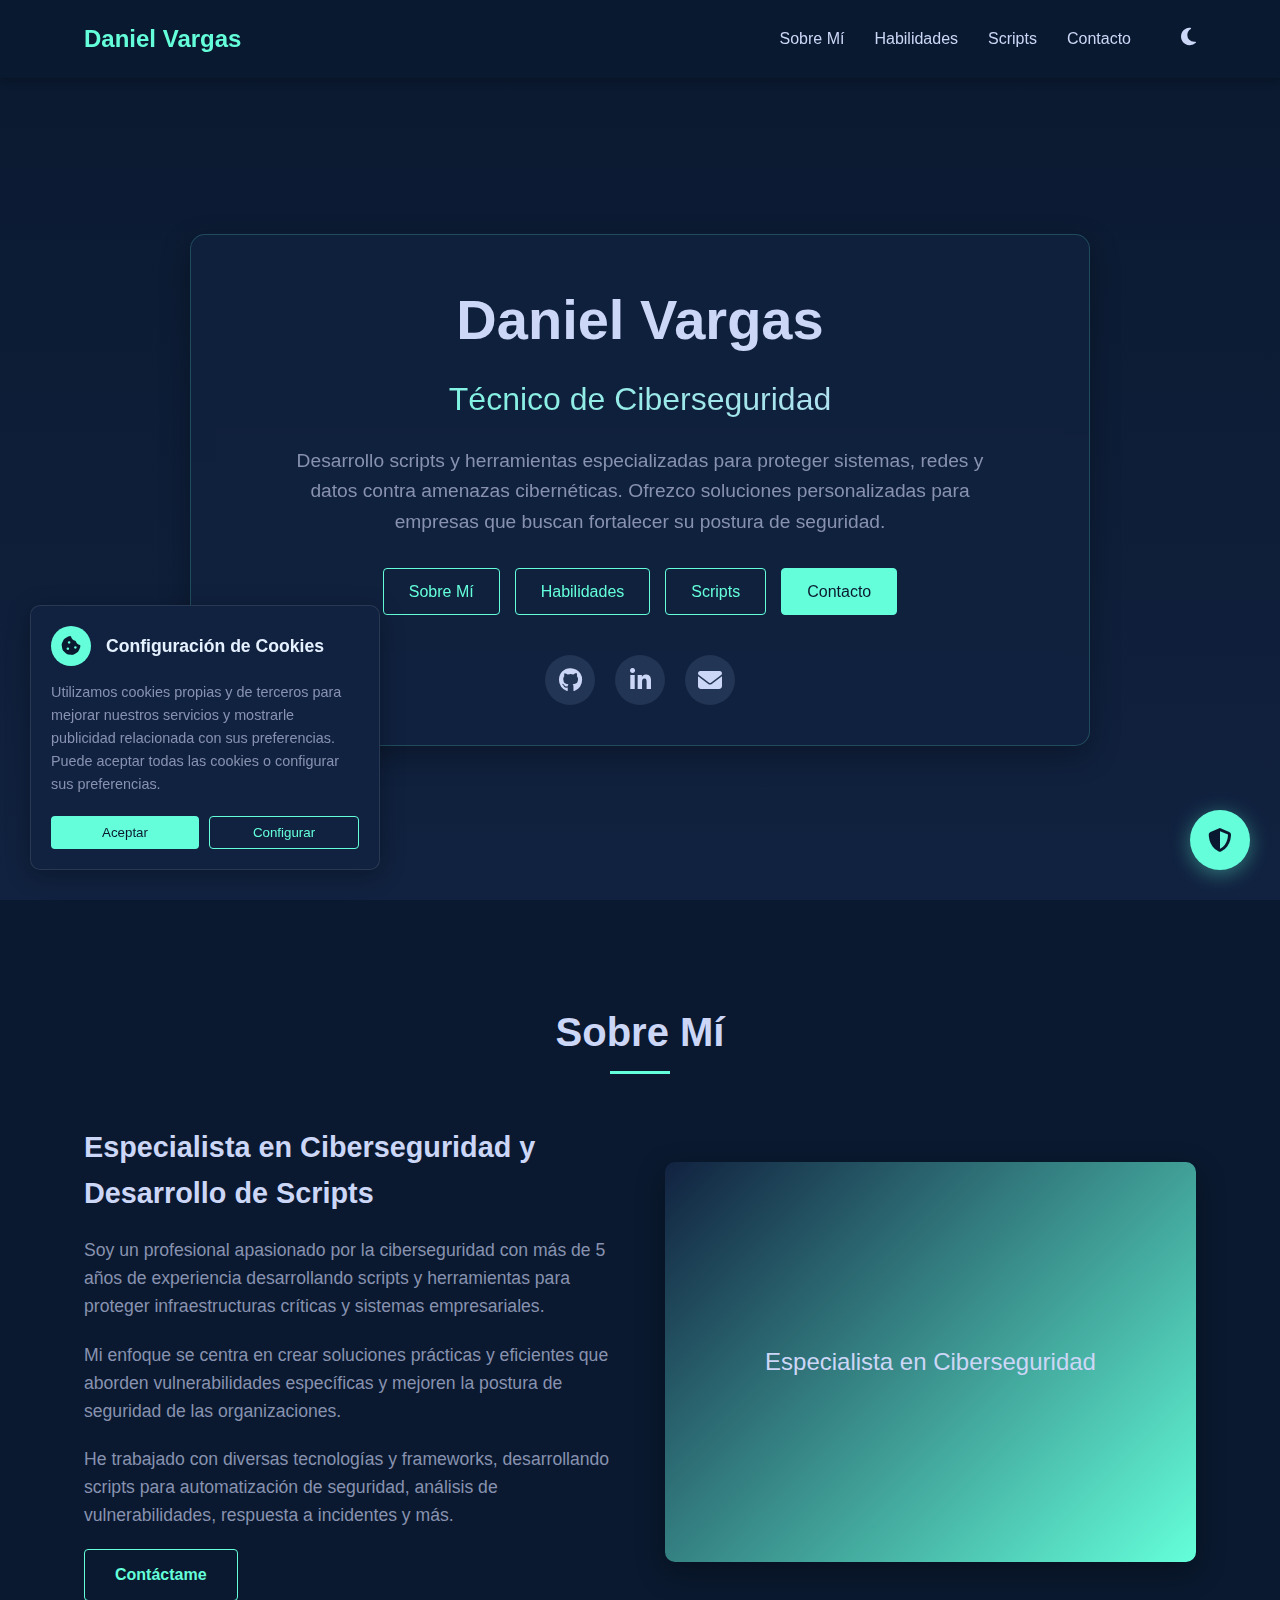
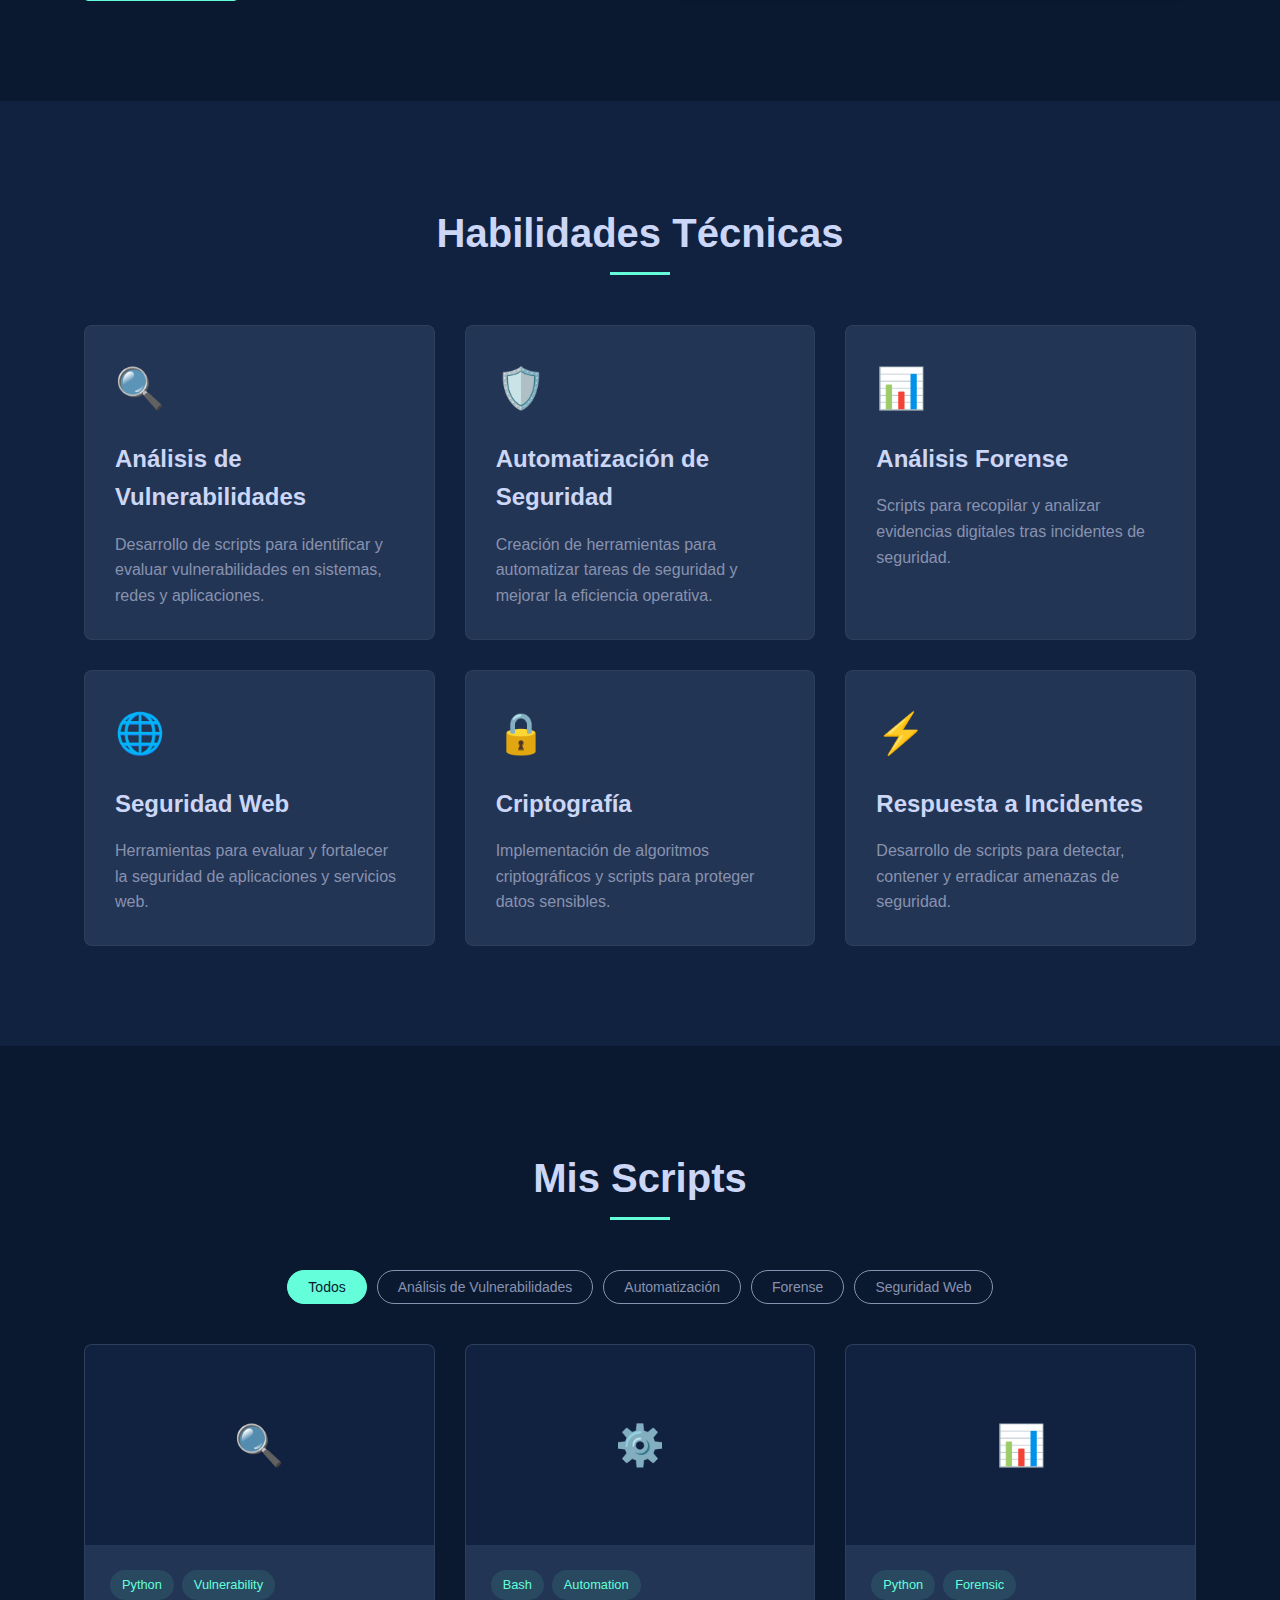
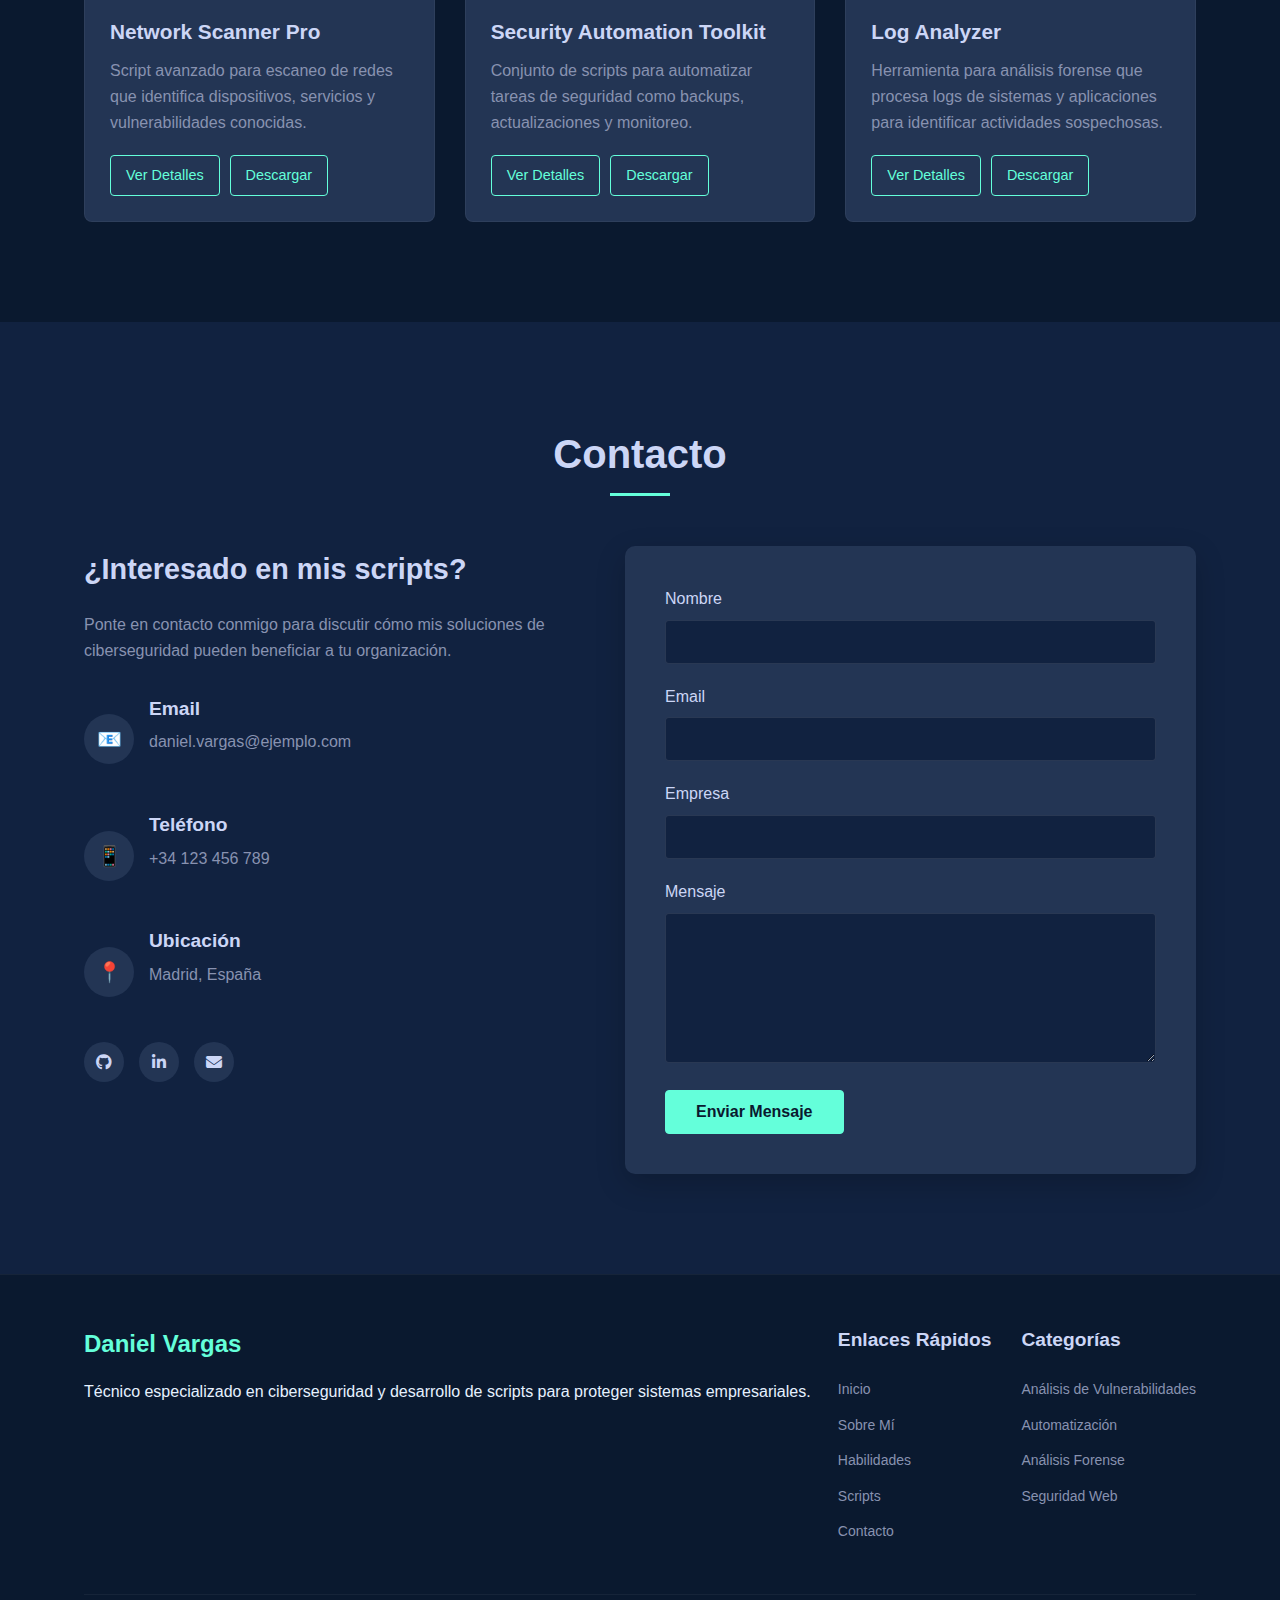
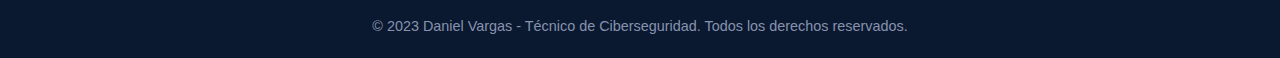
<file: Mi web/index.html>
<!DOCTYPE html>
<html lang="es">
<head>
    <meta charset="UTF-8">
    <meta name="viewport" content="width=device-width, initial-scale=1.0">
    <title>Daniel Vargas | Técnico de Ciberseguridad</title>
    <link rel="stylesheet" href="https://cdnjs.cloudflare.com/ajax/libs/font-awesome/6.4.0/css/all.min.css">
    <style>
        :root {
            --primary-dark: #0a192f;
            --primary-medium: #112240;
            --primary-light: #233554;
            --accent: #64ffda;
            --accent-light: #8affdf;
            --text-primary: #e6f1ff;
            --text-secondary: #8892b0;
            --text-light: #ccd6f6;
            --white: #ffffff;
            --light-bg: #ffffff;
            --light-surface: #f8f9fa;
            --light-border: #e9ecef;
            --light-text: #2d3748;
            --light-secondary: #4a5568;
        }

        * {
            margin: 0;
            padding: 0;
            box-sizing: border-box;
            font-family: 'Segoe UI', Tahoma, Geneva, Verdana, sans-serif;
            transition: background-color 0.3s, color 0.3s, border-color 0.3s;
        }

        html {
            scroll-behavior: smooth;
        }

        body {
            background-color: var(--primary-dark);
            color: var(--text-primary);
            line-height: 1.6;
            overflow-x: hidden;
        }

        body.light-mode {
            background-color: var(--light-bg);
            color: var(--light-text);
        }

        .container {
            width: 90%;
            max-width: 1200px;
            margin: 0 auto;
            padding: 0 20px;
        }

        /* Header */
        header {
            background-color: rgba(10, 25, 47, 0.95);
            position: fixed;
            width: 100%;
            top: 0;
            z-index: 1000;
            box-shadow: 0 2px 10px rgba(0, 0, 0, 0.3);
            backdrop-filter: blur(10px);
        }

        .light-mode header {
            background-color: rgba(255, 255, 255, 0.95);
            box-shadow: 0 2px 10px rgba(0, 0, 0, 0.1);
        }

        .navbar {
            display: flex;
            justify-content: space-between;
            align-items: center;
            padding: 20px 0;
        }

        .logo {
            font-size: 24px;
            font-weight: 700;
            color: var(--accent);
            text-decoration: none;
        }

        .light-mode .logo {
            color: var(--primary-medium);
        }

        .nav-links {
            display: flex;
            list-style: none;
        }

        .nav-links li {
            margin-left: 30px;
        }

        .nav-links a {
            color: var(--text-light);
            text-decoration: none;
            font-weight: 500;
            transition: color 0.3s;
            font-size: 16px;
        }

        .light-mode .nav-links a {
            color: var(--light-text);
        }

        .nav-links a:hover {
            color: var(--accent);
        }

        .light-mode .nav-links a:hover {
            color: var(--primary-medium);
        }

        .theme-toggle {
            background: none;
            border: none;
            color: var(--text-light);
            font-size: 20px;
            cursor: pointer;
            margin-left: 20px;
            transition: transform 0.3s;
        }

        .light-mode .theme-toggle {
            color: var(--light-text);
        }

        .theme-toggle:hover {
            transform: scale(1.1);
        }

        .mobile-menu {
            display: none;
            font-size: 24px;
            cursor: pointer;
            color: var(--text-light);
        }

        .light-mode .mobile-menu {
            color: var(--light-text);
        }

        /* Hero Section */
        .hero {
            padding: 180px 0 100px;
            background: linear-gradient(to bottom, var(--primary-dark), var(--primary-medium));
            text-align: center;
            min-height: 100vh;
            display: flex;
            align-items: center;
            position: relative;
            overflow: hidden;
        }

        .light-mode .hero {
            background: linear-gradient(to bottom, var(--light-surface), var(--light-bg));
        }

        .hero-container {
            max-width: 900px;
            margin: 0 auto;
            position: relative;
            z-index: 1;
            background: rgba(17, 34, 64, 0.7);
            border-radius: 15px;
            padding: 40px;
            box-shadow: 0 10px 30px rgba(0, 0, 0, 0.3);
            backdrop-filter: blur(10px);
            border: 1px solid rgba(100, 255, 218, 0.2);
        }

        .light-mode .hero-container {
            background: rgba(255, 255, 255, 0.9);
            box-shadow: 0 10px 30px rgba(0, 0, 0, 0.1);
            border: 1px solid var(--light-border);
        }

        .hero h1 {
            font-size: 3.5rem;
            margin-bottom: 10px;
            color: var(--text-light);
        }

        .light-mode .hero h1 {
            color: var(--light-text);
        }

        .hero .subtitle {
            font-size: 2rem;
            margin-bottom: 20px;
            background: linear-gradient(45deg, var(--accent), var(--text-light));
            -webkit-background-clip: text;
            -webkit-text-fill-color: transparent;
            background-clip: text;
        }

        .light-mode .hero .subtitle {
            background: linear-gradient(45deg, var(--primary-medium), var(--light-text));
            -webkit-background-clip: text;
            -webkit-text-fill-color: transparent;
            background-clip: text;
        }

        .hero p {
            font-size: 1.2rem;
            color: var(--text-secondary);
            margin: 0 auto 30px;
            max-width: 700px;
        }

        .light-mode .hero p {
            color: var(--light-secondary);
        }

        .hero-buttons {
            display: flex;
            justify-content: center;
            gap: 15px;
            margin-bottom: 40px;
            flex-wrap: wrap;
        }

        .hero-btn {
            display: inline-block;
            padding: 10px 25px;
            background-color: transparent;
            color: var(--accent);
            border: 1px solid var(--accent);
            border-radius: 4px;
            text-decoration: none;
            font-weight: 500;
            transition: all 0.3s;
            cursor: pointer;
            font-size: 16px;
        }

        .light-mode .hero-btn {
            color: var(--primary-medium);
            border: 1px solid var(--primary-medium);
        }

        .hero-btn:hover {
            background-color: rgba(100, 255, 218, 0.1);
            transform: translateY(-3px);
            box-shadow: 0 5px 15px rgba(100, 255, 218, 0.3);
        }

        .light-mode .hero-btn:hover {
            background-color: rgba(10, 25, 47, 0.1);
            box-shadow: 0 5px 15px rgba(10, 25, 47, 0.2);
        }

        .social-icons {
            display: flex;
            justify-content: center;
            gap: 20px;
            margin-top: 30px;
        }

        .social-icon {
            width: 50px;
            height: 50px;
            background-color: var(--primary-light);
            border-radius: 50%;
            display: flex;
            align-items: center;
            justify-content: center;
            color: var(--text-light);
            text-decoration: none;
            transition: all 0.3s;
            font-size: 24px;
        }

        .light-mode .social-icon {
            background-color: var(--light-surface);
            color: var(--light-text);
            box-shadow: 0 4px 10px rgba(0, 0, 0, 0.05);
        }

        .social-icon:hover {
            background-color: var(--accent);
            color: var(--primary-dark);
            transform: translateY(-5px);
            box-shadow: 0 5px 15px rgba(100, 255, 218, 0.4);
        }

        .light-mode .social-icon:hover {
            background-color: var(--primary-medium);
            color: var(--white);
            box-shadow: 0 5px 15px rgba(10, 25, 47, 0.3);
        }

        .btn {
            display: inline-block;
            padding: 12px 30px;
            background-color: transparent;
            color: var(--accent);
            border: 1px solid var(--accent);
            border-radius: 4px;
            text-decoration: none;
            font-weight: 600;
            transition: all 0.3s;
            cursor: pointer;
            font-size: 16px;
        }

        .btn:hover {
            background-color: rgba(100, 255, 218, 0.1);
            transform: translateY(-3px);
            box-shadow: 0 10px 20px rgba(0, 0, 0, 0.2);
        }

        .btn-primary {
            background-color: var(--accent);
            color: var(--primary-dark);
        }

        .light-mode .btn-primary {
            background-color: var(--primary-medium);
            color: var(--white);
            border: 1px solid var(--primary-medium);
        }

        .btn-primary:hover {
            background-color: var(--accent-light);
            box-shadow: 0 10px 20px rgba(100, 255, 218, 0.3);
        }

        .light-mode .btn-primary:hover {
            background-color: var(--primary-dark);
            box-shadow: 0 10px 20px rgba(10, 25, 47, 0.3);
        }

        /* About Section */
        .section {
            padding: 100px 0;
        }

        .light-mode .section {
            background-color: var(--light-bg);
        }

        .section-title {
            text-align: center;
            margin-bottom: 60px;
        }

        .section-title h2 {
            font-size: 2.5rem;
            color: var(--text-light);
            position: relative;
            display: inline-block;
        }

        .light-mode .section-title h2 {
            color: var(--light-text);
        }

        .section-title h2::after {
            content: '';
            position: absolute;
            bottom: -10px;
            left: 50%;
            transform: translateX(-50%);
            width: 60px;
            height: 3px;
            background-color: var(--accent);
        }

        .light-mode .section-title h2::after {
            background-color: var(--primary-medium);
        }

        .about-content {
            display: flex;
            align-items: center;
            gap: 50px;
        }

        .about-text {
            flex: 1;
        }

        .about-text h3 {
            font-size: 1.8rem;
            margin-bottom: 20px;
            color: var(--text-light);
        }

        .light-mode .about-text h3 {
            color: var(--light-text);
        }

        .about-text p {
            color: var(--text-secondary);
            margin-bottom: 20px;
            font-size: 1.1rem;
        }

        .light-mode .about-text p {
            color: var(--light-secondary);
        }

        .about-image {
            flex: 1;
            border-radius: 10px;
            overflow: hidden;
            box-shadow: 0 10px 30px rgba(0, 0, 0, 0.3);
            background: linear-gradient(135deg, var(--primary-medium), var(--accent));
            height: 400px;
            display: flex;
            align-items: center;
            justify-content: center;
            color: var(--text-light);
            font-size: 1.5rem;
            transition: transform 0.3s;
        }

        .light-mode .about-image {
            background: linear-gradient(135deg, var(--primary-medium), var(--light-text));
            color: var(--white);
        }

        .about-image:hover {
            transform: scale(1.03);
        }

        /* Skills Section */
        .skills {
            background-color: var(--primary-medium);
        }

        .light-mode .skills {
            background-color: var(--light-surface);
        }

        .skills-grid {
            display: grid;
            grid-template-columns: repeat(auto-fit, minmax(300px, 1fr));
            gap: 30px;
        }

        .skill-card {
            background-color: var(--primary-light);
            padding: 30px;
            border-radius: 8px;
            transition: transform 0.3s, border-color 0.3s;
            border: 1px solid rgba(255, 255, 255, 0.05);
        }

        .light-mode .skill-card {
            background-color: var(--white);
            border: 1px solid var(--light-border);
            box-shadow: 0 5px 15px rgba(0, 0, 0, 0.05);
        }

        .skill-card:hover {
            transform: translateY(-10px);
            border-color: var(--accent);
            box-shadow: 0 15px 30px rgba(100, 255, 218, 0.2);
        }

        .light-mode .skill-card:hover {
            border-color: var(--primary-medium);
            box-shadow: 0 15px 30px rgba(10, 25, 47, 0.1);
        }

        .skill-icon {
            font-size: 40px;
            color: var(--accent);
            margin-bottom: 20px;
        }

        .light-mode .skill-icon {
            color: var(--primary-medium);
        }

        .skill-card h3 {
            font-size: 1.5rem;
            margin-bottom: 15px;
            color: var(--text-light);
        }

        .light-mode .skill-card h3 {
            color: var(--light-text);
        }

        .skill-card p {
            color: var(--text-secondary);
        }

        .light-mode .skill-card p {
            color: var(--light-secondary);
        }

        /* Scripts Section */
        .scripts-filter {
            display: flex;
            justify-content: center;
            margin-bottom: 40px;
            flex-wrap: wrap;
            gap: 10px;
        }

        .filter-btn {
            padding: 8px 20px;
            background-color: transparent;
            color: var(--text-secondary);
            border: 1px solid var(--text-secondary);
            border-radius: 30px;
            cursor: pointer;
            transition: all 0.3s;
            font-size: 14px;
        }

        .light-mode .filter-btn {
            color: var(--light-secondary);
            border: 1px solid var(--light-secondary);
        }

        .filter-btn.active, .filter-btn:hover {
            background-color: var(--accent);
            color: var(--primary-dark);
            border-color: var(--accent);
        }

        .light-mode .filter-btn.active, 
        .light-mode .filter-btn:hover {
            background-color: var(--primary-medium);
            color: var(--white);
            border-color: var(--primary-medium);
        }

        .scripts-grid {
            display: grid;
            grid-template-columns: repeat(auto-fill, minmax(350px, 1fr));
            gap: 30px;
        }

        .script-card {
            background-color: var(--primary-light);
            border-radius: 8px;
            overflow: hidden;
            transition: transform 0.3s, border-color 0.3s;
            border: 1px solid rgba(255, 255, 255, 0.05);
        }

        .light-mode .script-card {
            background-color: var(--white);
            border: 1px solid var(--light-border);
            box-shadow: 0 5px 15px rgba(0, 0, 0, 0.05);
        }

        .script-card:hover {
            transform: translateY(-10px);
            border-color: var(--accent);
            box-shadow: 0 15px 30px rgba(100, 255, 218, 0.2);
        }

        .light-mode .script-card:hover {
            border-color: var(--primary-medium);
            box-shadow: 0 15px 30px rgba(10, 25, 47, 0.1);
        }

        .script-image {
            height: 200px;
            background-color: var(--primary-medium);
            display: flex;
            align-items: center;
            justify-content: center;
            color: var(--accent);
            font-size: 40px;
        }

        .light-mode .script-image {
            background-color: var(--light-surface);
            color: var(--primary-medium);
        }

        .script-content {
            padding: 25px;
        }

        .script-tags {
            display: flex;
            flex-wrap: wrap;
            gap: 8px;
            margin-bottom: 15px;
        }

        .script-tag {
            padding: 5px 12px;
            background-color: rgba(100, 255, 218, 0.1);
            color: var(--accent);
            border-radius: 20px;
            font-size: 0.8rem;
        }

        .light-mode .script-tag {
            background-color: rgba(10, 25, 47, 0.1);
            color: var(--primary-medium);
        }

        .script-card h3 {
            font-size: 1.3rem;
            margin-bottom: 10px;
            color: var(--text-light);
        }

        .light-mode .script-card h3 {
            color: var(--light-text);
        }

        .script-card p {
            color: var(--text-secondary);
            margin-bottom: 20px;
        }

        .light-mode .script-card p {
            color: var(--light-secondary);
        }

        .script-links {
            display: flex;
            gap: 10px;
        }

        .script-link {
            padding: 8px 15px;
            background-color: transparent;
            color: var(--accent);
            border: 1px solid var(--accent);
            border-radius: 4px;
            text-decoration: none;
            font-size: 0.9rem;
            transition: all 0.3s;
        }

        .light-mode .script-link {
            color: var(--primary-medium);
            border: 1px solid var(--primary-medium);
        }

        .script-link:hover {
            background-color: rgba(100, 255, 218, 0.1);
        }

        .light-mode .script-link:hover {
            background-color: rgba(10, 25, 47, 0.1);
        }

        /* Contact Section */
        .contact {
            background-color: var(--primary-medium);
            padding: 100px 0;
        }

        .light-mode .contact {
            background-color: var(--light-surface);
        }

        .contact-content {
            display: flex;
            gap: 50px;
        }

        .contact-info {
            flex: 1;
        }

        .contact-info h3 {
            color: var(--text-light);
            margin-bottom: 20px;
            font-size: 1.8rem;
        }

        .light-mode .contact-info h3 {
            color: var(--light-text);
        }

        .contact-info p {
            color: var(--text-secondary);
            margin-bottom: 30px;
        }

        .light-mode .contact-info p {
            color: var(--light-secondary);
        }

        .contact-item {
            display: flex;
            align-items: center;
            margin-bottom: 25px;
        }

        .contact-icon {
            width: 50px;
            height: 50px;
            background-color: var(--primary-light);
            border-radius: 50%;
            display: flex;
            align-items: center;
            justify-content: center;
            margin-right: 15px;
            color: var(--accent);
            font-size: 20px;
        }

        .light-mode .contact-icon {
            background-color: var(--white);
            color: var(--primary-medium);
        }

        .contact-text h4 {
            font-size: 1.2rem;
            margin-bottom: 5px;
            color: var(--text-light);
        }

        .light-mode .contact-text h4 {
            color: var(--light-text);
        }

        .contact-text p {
            color: var(--text-secondary);
        }

        .light-mode .contact-text p {
            color: var(--light-secondary);
        }

        .contact-form {
            flex: 1;
            background-color: var(--primary-light);
            padding: 40px;
            border-radius: 10px;
            box-shadow: 0 10px 30px rgba(0, 0, 0, 0.2);
            transition: all 0.3s ease;
        }

        .light-mode .contact-form {
            background-color: var(--white);
            box-shadow: 0 10px 30px rgba(0, 0, 0, 0.1);
            border: 1px solid var(--light-border);
        }

        .contact-form:hover {
            transform: translateY(-5px);
            box-shadow: 0 15px 40px rgba(100, 255, 218, 0.2);
        }

        .light-mode .contact-form:hover {
            box-shadow: 0 15px 40px rgba(10, 25, 47, 0.15);
        }

        .form-group {
            margin-bottom: 20px;
        }

        .form-group label {
            display: block;
            margin-bottom: 8px;
            color: var(--text-light);
            font-weight: 500;
        }

        .light-mode .form-group label {
            color: var(--light-text);
        }

        .form-control {
            width: 100%;
            padding: 12px 15px;
            background-color: var(--primary-medium);
            border: 1px solid rgba(255, 255, 255, 0.1);
            border-radius: 4px;
            color: var(--text-primary);
            font-size: 1rem;
            transition: all 0.3s;
        }

        .light-mode .form-control {
            background-color: var(--light-surface);
            border: 1px solid var(--light-border);
            color: var(--light-text);
        }

        .form-control:focus {
            outline: none;
            border-color: var(--accent);
            box-shadow: 0 0 0 2px rgba(100, 255, 218, 0.2);
        }

        .light-mode .form-control:focus {
            border-color: var(--primary-medium);
            box-shadow: 0 0 0 2px rgba(10, 25, 47, 0.2);
        }

        textarea.form-control {
            min-height: 150px;
            resize: vertical;
        }

        /* Footer */
        footer {
            background-color: var(--primary-dark);
            padding: 50px 0 20px;
            border-top: 1px solid rgba(255, 255, 255, 0.05);
        }

        .light-mode footer {
            background-color: var(--light-surface);
            border-top: 1px solid var(--light-border);
        }

        .footer-content {
            display: flex;
            justify-content: space-between;
            margin-bottom: 40px;
        }

        .footer-logo {
            font-size: 24px;
            font-weight: 700;
            color: var(--accent);
            margin-bottom: 15px;
        }

        .light-mode .footer-logo {
            color: var(--primary-medium);
        }

        .footer-links {
            display: flex;
            gap: 30px;
        }

        .footer-column h4 {
            font-size: 1.2rem;
            margin-bottom: 20px;
            color: var(--text-light);
        }

        .light-mode .footer-column h4 {
            color: var(--light-text);
        }

        .footer-column ul {
            list-style: none;
        }

        .footer-column ul li {
            margin-bottom: 10px;
        }

        .footer-column ul li a {
            color: var(--text-secondary);
            text-decoration: none;
            transition: color 0.3s;
            font-size: 14px;
        }

        .light-mode .footer-column ul li a {
            color: var(--light-secondary);
        }

        .footer-column ul li a:hover {
            color: var(--accent);
        }

        .light-mode .footer-column ul li a:hover {
            color: var(--primary-medium);
        }

        .social-links {
            display: flex;
            gap: 15px;
            margin-top: 20px;
        }

        .social-link {
            width: 40px;
            height: 40px;
            background-color: var(--primary-light);
            border-radius: 50%;
            display: flex;
            align-items: center;
            justify-content: center;
            color: var(--text-light);
            text-decoration: none;
            transition: all 0.3s;
        }

        .light-mode .social-link {
            background-color: var(--white);
            color: var(--light-text);
            box-shadow: 0 4px 10px rgba(0, 0, 0, 0.05);
        }

        .social-link:hover {
            background-color: var(--accent);
            color: var(--primary-dark);
            transform: translateY(-3px);
        }

        .light-mode .social-link:hover {
            background-color: var(--primary-medium);
            color: var(--white);
        }

        .copyright {
            text-align: center;
            padding-top: 20px;
            border-top: 1px solid rgba(255, 255, 255, 0.05);
            color: var(--text-secondary);
            font-size: 0.9rem;
        }

        .light-mode .copyright {
            border-top: 1px solid var(--light-border);
            color: var(--light-secondary);
        }

        /* Floating Button */
        .floating-btn {
            position: fixed;
            bottom: 30px;
            right: 30px;
            width: 60px;
            height: 60px;
            background-color: var(--accent);
            border-radius: 50%;
            display: flex;
            align-items: center;
            justify-content: center;
            color: var(--primary-dark);
            font-size: 24px;
            box-shadow: 0 4px 20px rgba(100, 255, 218, 0.4);
            cursor: pointer;
            z-index: 1000;
            transition: all 0.3s;
            border: none;
        }

        .light-mode .floating-btn {
            background-color: var(--primary-medium);
            color: var(--white);
            box-shadow: 0 4px 20px rgba(10, 25, 47, 0.3);
        }

        .floating-btn:hover {
            background-color: var(--accent-light);
            transform: scale(1.1);
            box-shadow: 0 6px 25px rgba(100, 255, 218, 0.6);
        }

        .light-mode .floating-btn:hover {
            background-color: var(--primary-dark);
            box-shadow: 0 6px 25px rgba(10, 25, 47, 0.4);
        }

        /* Cookies Banner */
        .cookies-banner {
            position: fixed;
            bottom: 30px;
            left: 30px;
            background-color: var(--primary-medium);
            color: var(--text-primary);
            padding: 20px;
            border-radius: 10px;
            box-shadow: 0 5px 25px rgba(0, 0, 0, 0.3);
            max-width: 350px;
            z-index: 1000;
            transition: all 0.3s ease;
            border: 1px solid rgba(255, 255, 255, 0.1);
        }

        .light-mode .cookies-banner {
            background-color: var(--white);
            color: var(--light-text);
            box-shadow: 0 5px 25px rgba(0, 0, 0, 0.1);
            border: 1px solid var(--light-border);
        }

        .cookies-banner.hidden {
            transform: translateX(-100%);
            opacity: 0;
            visibility: hidden;
        }

        .cookies-header {
            display: flex;
            align-items: center;
            margin-bottom: 15px;
        }

        .cookies-icon {
            width: 40px;
            height: 40px;
            background-color: var(--accent);
            border-radius: 50%;
            display: flex;
            align-items: center;
            justify-content: center;
            margin-right: 15px;
            color: var(--primary-dark);
            font-size: 20px;
        }

        .light-mode .cookies-icon {
            background-color: var(--primary-medium);
            color: var(--white);
        }

        .cookies-title {
            font-weight: 600;
            font-size: 1.1rem;
        }

        .cookies-text {
            margin-bottom: 20px;
            font-size: 0.9rem;
            color: var(--text-secondary);
        }

        .light-mode .cookies-text {
            color: var(--light-secondary);
        }

        .cookies-buttons {
            display: flex;
            gap: 10px;
        }

        .cookie-btn {
            padding: 8px 15px;
            border-radius: 4px;
            border: none;
            cursor: pointer;
            font-weight: 500;
            transition: all 0.3s;
            flex: 1;
        }

        .cookie-accept {
            background-color: var(--accent);
            color: var(--primary-dark);
        }

        .light-mode .cookie-accept {
            background-color: var(--primary-medium);
            color: var(--white);
        }

        .cookie-accept:hover {
            background-color: var(--accent-light);
            transform: translateY(-2px);
        }

        .light-mode .cookie-accept:hover {
            background-color: var(--primary-dark);
        }

        .cookie-settings {
            background-color: transparent;
            color: var(--accent);
            border: 1px solid var(--accent);
        }

        .light-mode .cookie-settings {
            color: var(--primary-medium);
            border: 1px solid var(--primary-medium);
        }

        .cookie-settings:hover {
            background-color: rgba(100, 255, 218, 0.1);
        }

        .light-mode .cookie-settings:hover {
            background-color: rgba(10, 25, 47, 0.1);
        }

        /* Responsive */
        @media (max-width: 992px) {
            .about-content, .contact-content {
                flex-direction: column;
            }
            
            .footer-content {
                flex-direction: column;
                gap: 40px;
            }
            
            .footer-links {
                flex-wrap: wrap;
            }
            
            .hero h1 {
                font-size: 2.8rem;
            }
            
            .hero .subtitle {
                font-size: 1.8rem;
            }
            
            .hero-container {
                padding: 30px;
            }
            
            .contact-form {
                padding: 30px;
            }
        }

        @media (max-width: 768px) {
            .nav-links {
                display: none;
                position: absolute;
                top: 100%;
                left: 0;
                width: 100%;
                background-color: var(--primary-dark);
                flex-direction: column;
                padding: 20px;
                box-shadow: 0 10px 20px rgba(0, 0, 0, 0.2);
            }

            .light-mode .nav-links {
                background-color: var(--light-bg);
            }
            
            .nav-links.active {
                display: flex;
            }
            
            .nav-links li {
                margin: 10px 0;
            }
            
            .mobile-menu {
                display: block;
            }
            
            .hero h1 {
                font-size: 2.2rem;
            }
            
            .hero .subtitle {
                font-size: 1.5rem;
            }
            
            .section-title h2 {
                font-size: 2rem;
            }
            
            .scripts-grid {
                grid-template-columns: 1fr;
            }
            
            .hero-buttons {
                flex-direction: column;
                align-items: center;
            }
            
            .hero-btn {
                width: 200px;
                text-align: center;
            }

            .floating-btn {
                bottom: 20px;
                right: 20px;
                width: 50px;
                height: 50px;
                font-size: 20px;
            }
            
            .hero-container {
                padding: 20px;
            }
            
            .cookies-banner {
                left: 20px;
                right: 20px;
                max-width: none;
                bottom: 90px;
            }
        }

        @media (max-width: 480px) {
            .hero h1 {
                font-size: 1.8rem;
            }
            
            .hero .subtitle {
                font-size: 1.3rem;
            }
            
            .hero p {
                font-size: 1rem;
            }
            
            .btn {
                padding: 10px 20px;
                font-size: 14px;
            }
            
            .hero-btn {
                padding: 8px 16px;
                font-size: 14px;
            }
            
            .hero-container {
                padding: 15px;
            }
            
            .scripts-filter {
                flex-direction: column;
                align-items: center;
            }
            
            .filter-btn {
                width: 200px;
                text-align: center;
            }
            
            .contact-form {
                padding: 20px;
            }
            
            .cookies-buttons {
                flex-direction: column;
            }
        }
    </style>
</head>
<body>
    <!-- Header -->
    <header>
        <div class="container">
            <nav class="navbar">
                <a href="#" class="logo">Daniel Vargas</a>
                <ul class="nav-links">
                    <li><a href="#about">Sobre Mí</a></li>
                    <li><a href="#skills">Habilidades</a></li>
                    <li><a href="#scripts">Scripts</a></li>
                    <li><a href="#contact">Contacto</a></li>
                    <li>
                        <button class="theme-toggle" id="themeToggle">
                            <i class="fas fa-moon"></i>
                        </button>
                    </li>
                </ul>
                <div class="mobile-menu">☰</div>
            </nav>
        </div>
    </header>

    <!-- Hero Section -->
    <section class="hero" id="home">
        <div class="container">
            <div class="hero-container">
                <h1>Daniel Vargas</h1>
                <div class="subtitle">Técnico de Ciberseguridad</div>
                <p>Desarrollo scripts y herramientas especializadas para proteger sistemas, redes y datos contra amenazas cibernéticas. Ofrezco soluciones personalizadas para empresas que buscan fortalecer su postura de seguridad.</p>
                
                <div class="hero-buttons">
                    <a href="#about" class="hero-btn">Sobre Mí</a>
                    <a href="#skills" class="hero-btn">Habilidades</a>
                    <a href="#scripts" class="hero-btn">Scripts</a>
                    <a href="#contact" class="hero-btn btn-primary">Contacto</a>
                </div>
                
                <div class="social-icons">
                    <a href="#" class="social-icon">
                        <i class="fab fa-github"></i>
                    </a>
                    <a href="#" class="social-icon">
                        <i class="fab fa-linkedin-in"></i>
                    </a>
                    <a href="#" class="social-icon">
                        <i class="fas fa-envelope"></i>
                    </a>
                </div>
            </div>
        </div>
    </section>

    <!-- About Section -->
    <section class="section" id="about">
        <div class="container">
            <div class="section-title">
                <h2>Sobre Mí</h2>
            </div>
            <div class="about-content">
                <div class="about-text">
                    <h3>Especialista en Ciberseguridad y Desarrollo de Scripts</h3>
                    <p>Soy un profesional apasionado por la ciberseguridad con más de 5 años de experiencia desarrollando scripts y herramientas para proteger infraestructuras críticas y sistemas empresariales.</p>
                    <p>Mi enfoque se centra en crear soluciones prácticas y eficientes que aborden vulnerabilidades específicas y mejoren la postura de seguridad de las organizaciones.</p>
                    <p>He trabajado con diversas tecnologías y frameworks, desarrollando scripts para automatización de seguridad, análisis de vulnerabilidades, respuesta a incidentes y más.</p>
                    <a href="#contact" class="btn">Contáctame</a>
                </div>
                <div class="about-image">
                    Especialista en Ciberseguridad
                </div>
            </div>
        </div>
    </section>

    <!-- Skills Section -->
    <section class="section skills" id="skills">
        <div class="container">
            <div class="section-title">
                <h2>Habilidades Técnicas</h2>
            </div>
            <div class="skills-grid">
                <div class="skill-card">
                    <div class="skill-icon">🔍</div>
                    <h3>Análisis de Vulnerabilidades</h3>
                    <p>Desarrollo de scripts para identificar y evaluar vulnerabilidades en sistemas, redes y aplicaciones.</p>
                </div>
                <div class="skill-card">
                    <div class="skill-icon">🛡️</div>
                    <h3>Automatización de Seguridad</h3>
                    <p>Creación de herramientas para automatizar tareas de seguridad y mejorar la eficiencia operativa.</p>
                </div>
                <div class="skill-card">
                    <div class="skill-icon">📊</div>
                    <h3>Análisis Forense</h3>
                    <p>Scripts para recopilar y analizar evidencias digitales tras incidentes de seguridad.</p>
                </div>
                <div class="skill-card">
                    <div class="skill-icon">🌐</div>
                    <h3>Seguridad Web</h3>
                    <p>Herramientas para evaluar y fortalecer la seguridad de aplicaciones y servicios web.</p>
                </div>
                <div class="skill-card">
                    <div class="skill-icon">🔒</div>
                    <h3>Criptografía</h3>
                    <p>Implementación de algoritmos criptográficos y scripts para proteger datos sensibles.</p>
                </div>
                <div class="skill-card">
                    <div class="skill-icon">⚡</div>
                    <h3>Respuesta a Incidentes</h3>
                    <p>Desarrollo de scripts para detectar, contener y erradicar amenazas de seguridad.</p>
                </div>
            </div>
        </div>
    </section>

    <!-- Scripts Section -->
    <section class="section" id="scripts">
        <div class="container">
            <div class="section-title">
                <h2>Mis Scripts</h2>
            </div>
            <div class="scripts-filter">
                <button class="filter-btn active" data-filter="all">Todos</button>
                <button class="filter-btn" data-filter="vulnerability">Análisis de Vulnerabilidades</button>
                <button class="filter-btn" data-filter="automation">Automatización</button>
                <button class="filter-btn" data-filter="forensic">Forense</button>
                <button class="filter-btn" data-filter="web">Seguridad Web</button>
            </div>
            <div class="scripts-grid">
                <!-- Script 1 -->
                <div class="script-card" data-category="vulnerability">
                    <div class="script-image">
                        🔍
                    </div>
                    <div class="script-content">
                        <div class="script-tags">
                            <span class="script-tag">Python</span>
                            <span class="script-tag">Vulnerability</span>
                        </div>
                        <h3>Network Scanner Pro</h3>
                        <p>Script avanzado para escaneo de redes que identifica dispositivos, servicios y vulnerabilidades conocidas.</p>
                        <div class="script-links">
                            <a href="#" class="script-link">Ver Detalles</a>
                            <a href="#" class="script-link">Descargar</a>
                        </div>
                    </div>
                </div>
                
                <!-- Script 2 -->
                <div class="script-card" data-category="automation">
                    <div class="script-image">
                        ⚙️
                    </div>
                    <div class="script-content">
                        <div class="script-tags">
                            <span class="script-tag">Bash</span>
                            <span class="script-tag">Automation</span>
                        </div>
                        <h3>Security Automation Toolkit</h3>
                        <p>Conjunto de scripts para automatizar tareas de seguridad como backups, actualizaciones y monitoreo.</p>
                        <div class="script-links">
                            <a href="#" class="script-link">Ver Detalles</a>
                            <a href="#" class="script-link">Descargar</a>
                        </div>
                    </div>
                </div>
                
                <!-- Script 3 -->
                <div class="script-card" data-category="forensic">
                    <div class="script-image">
                        📊
                    </div>
                    <div class="script-content">
                        <div class="script-tags">
                            <span class="script-tag">Python</span>
                            <span class="script-tag">Forensic</span>
                        </div>
                        <h3>Log Analyzer</h3>
                        <p>Herramienta para análisis forense que procesa logs de sistemas y aplicaciones para identificar actividades sospechosas.</p>
                        <div class="script-links">
                            <a href="#" class="script-link">Ver Detalles</a>
                            <a href="#" class="script-link">Descargar</a>
                        </div>
                    </div>
                </div>
            </div>
        </div>
    </section>

    <!-- Contact Section -->
    <section class="contact" id="contact">
        <div class="container">
            <div class="section-title">
                <h2>Contacto</h2>
            </div>
            <div class="contact-content">
                <div class="contact-info">
                    <h3>¿Interesado en mis scripts?</h3>
                    <p>Ponte en contacto conmigo para discutir cómo mis soluciones de ciberseguridad pueden beneficiar a tu organización.</p>
                    
                    <div class="contact-item">
                        <div class="contact-icon">📧</div>
                        <div class="contact-text">
                            <h4>Email</h4>
                            <p>daniel.vargas@ejemplo.com</p>
                        </div>
                    </div>
                    
                    <div class="contact-item">
                        <div class="contact-icon">📱</div>
                        <div class="contact-text">
                            <h4>Teléfono</h4>
                            <p>+34 123 456 789</p>
                        </div>
                    </div>
                    
                    <div class="contact-item">
                        <div class="contact-icon">📍</div>
                        <div class="contact-text">
                            <h4>Ubicación</h4>
                            <p>Madrid, España</p>
                        </div>
                    </div>
                    
                    <div class="social-links">
                        <a href="#" class="social-link">
                            <i class="fab fa-github"></i>
                        </a>
                        <a href="#" class="social-link">
                            <i class="fab fa-linkedin-in"></i>
                        </a>
                        <a href="#" class="social-link">
                            <i class="fas fa-envelope"></i>
                        </a>
                    </div>
                </div>
                
                <div class="contact-form">
                    <form id="contactForm">
                        <div class="form-group">
                            <label for="name">Nombre</label>
                            <input type="text" id="name" class="form-control" required>
                        </div>
                        
                        <div class="form-group">
                            <label for="email">Email</label>
                            <input type="email" id="email" class="form-control" required>
                        </div>
                        
                        <div class="form-group">
                            <label for="company">Empresa</label>
                            <input type="text" id="company" class="form-control">
                        </div>
                        
                        <div class="form-group">
                            <label for="message">Mensaje</label>
                            <textarea id="message" class="form-control" required></textarea>
                        </div>
                        
                        <button type="submit" class="btn btn-primary">Enviar Mensaje</button>
                    </form>
                </div>
            </div>
        </div>
    </section>

    <!-- Footer -->
    <footer>
        <div class="container">
            <div class="footer-content">
                <div class="footer-column">
                    <div class="footer-logo">Daniel Vargas</div>
                    <p>Técnico especializado en ciberseguridad y desarrollo de scripts para proteger sistemas empresariales.</p>
                </div>
                
                <div class="footer-links">
                    <div class="footer-column">
                        <h4>Enlaces Rápidos</h4>
                        <ul>
                            <li><a href="#home">Inicio</a></li>
                            <li><a href="#about">Sobre Mí</a></li>
                            <li><a href="#skills">Habilidades</a></li>
                            <li><a href="#scripts">Scripts</a></li>
                            <li><a href="#contact">Contacto</a></li>
                        </ul>
                    </div>
                    
                    <div class="footer-column">
                        <h4>Categorías</h4>
                        <ul>
                            <li><a href="#">Análisis de Vulnerabilidades</a></li>
                            <li><a href="#">Automatización</a></li>
                            <li><a href="#">Análisis Forense</a></li>
                            <li><a href="#">Seguridad Web</a></li>
                        </ul>
                    </div>
                </div>
            </div>
            
            <div class="copyright">
                <p>&copy; 2023 Daniel Vargas - Técnico de Ciberseguridad. Todos los derechos reservados.</p>
            </div>
        </div>
    </footer>

    <!-- Floating Button -->
    <button class="floating-btn" id="floatingBtn">
        <i class="fas fa-shield-alt"></i>
    </button>

    <!-- Cookies Banner -->
    <div class="cookies-banner" id="cookiesBanner">
        <div class="cookies-header">
            <div class="cookies-icon">
                <i class="fas fa-cookie-bite"></i>
            </div>
            <div class="cookies-title">Configuración de Cookies</div>
        </div>
        <div class="cookies-text">
            Utilizamos cookies propias y de terceros para mejorar nuestros servicios y mostrarle publicidad relacionada con sus preferencias. Puede aceptar todas las cookies o configurar sus preferencias.
        </div>
        <div class="cookies-buttons">
            <button class="cookie-btn cookie-accept" id="cookieAccept">Aceptar</button>
            <button class="cookie-btn cookie-settings" id="cookieSettings">Configurar</button>
        </div>
    </div>

    <script>
        // Esperar a que el DOM esté completamente cargado
        document.addEventListener('DOMContentLoaded', function() {
            console.log("Página cargada correctamente");
            
            // Filtrado de scripts
            const filterButtons = document.querySelectorAll('.filter-btn');
            const scriptCards = document.querySelectorAll('.script-card');
            
            filterButtons.forEach(button => {
                button.addEventListener('click', function() {
                    // Remover clase active de todos los botones
                    filterButtons.forEach(btn => btn.classList.remove('active'));
                    
                    // Agregar clase active al botón clickeado
                    this.classList.add('active');
                    
                    const filterValue = this.getAttribute('data-filter');
                    
                    scriptCards.forEach(card => {
                        if (filterValue === 'all' || card.getAttribute('data-category') === filterValue) {
                            card.style.display = 'block';
                        } else {
                            card.style.display = 'none';
                        }
                    });
                });
            });
            
            // Menú móvil
            const mobileMenu = document.querySelector('.mobile-menu');
            const navLinks = document.querySelector('.nav-links');
            
            if (mobileMenu && navLinks) {
                mobileMenu.addEventListener('click', function() {
                    navLinks.classList.toggle('active');
                });
            }
            
            // Formulario de contacto
            const contactForm = document.getElementById('contactForm');
            
            if (contactForm) {
                contactForm.addEventListener('submit', function(e) {
                    e.preventDefault();
                    
                    // Aquí iría la lógica para enviar el formulario
                    alert('¡Gracias por tu mensaje! Te contactaré pronto.');
                    contactForm.reset();
                });
            }
            
            // Smooth scroll para enlaces de navegación
            document.querySelectorAll('a[href^="#"]').forEach(anchor => {
                anchor.addEventListener('click', function(e) {
                    e.preventDefault();
                    
                    const targetId = this.getAttribute('href');
                    if (targetId === '#') return;
                    
                    const targetElement = document.querySelector(targetId);
                    if (targetElement) {
                        window.scrollTo({
                            top: targetElement.offsetTop - 80,
                            behavior: 'smooth'
                        });
                        
                        // Cerrar menú móvil si está abierto
                        if (window.innerWidth <= 768 && navLinks) {
                            navLinks.classList.remove('active');
                        }
                    }
                });
            });
            
            // Toggle de tema claro/oscuro
            const themeToggle = document.getElementById('themeToggle');
            const themeIcon = themeToggle.querySelector('i');
            
            themeToggle.addEventListener('click', function() {
                document.body.classList.toggle('light-mode');
                
                if (document.body.classList.contains('light-mode')) {
                    themeIcon.classList.remove('fa-moon');
                    themeIcon.classList.add('fa-sun');
                } else {
                    themeIcon.classList.remove('fa-sun');
                    themeIcon.classList.add('fa-moon');
                }
            });
            
            // Botón flotante - scroll to top
            const floatingBtn = document.getElementById('floatingBtn');
            
            floatingBtn.addEventListener('click', function() {
                window.scrollTo({
                    top: 0,
                    behavior: 'smooth'
                });
            });
            
            // Cookies Banner
            const cookiesBanner = document.getElementById('cookiesBanner');
            const cookieAccept = document.getElementById('cookieAccept');
            const cookieSettings = document.getElementById('cookieSettings');
            
            // Mostrar banner de cookies después de 2 segundos
            setTimeout(() => {
                cookiesBanner.classList.remove('hidden');
            }, 2000);
            
            // Aceptar cookies
            cookieAccept.addEventListener('click', function() {
                cookiesBanner.classList.add('hidden');
                // Aquí iría la lógica para guardar la preferencia de cookies
                localStorage.setItem('cookiesAccepted', 'true');
            });
            
            // Configurar cookies
            cookieSettings.addEventListener('click', function() {
                // Aquí iría la lógica para mostrar más opciones de configuración
                alert('Aquí podrías mostrar más opciones de configuración de cookies');
            });
            
            // Verificar si ya se aceptaron cookies anteriormente
            if (localStorage.getItem('cookiesAccepted') === 'true') {
                cookiesBanner.classList.add('hidden');
            }
        });
    </script>
</body>
</html>
</file>
